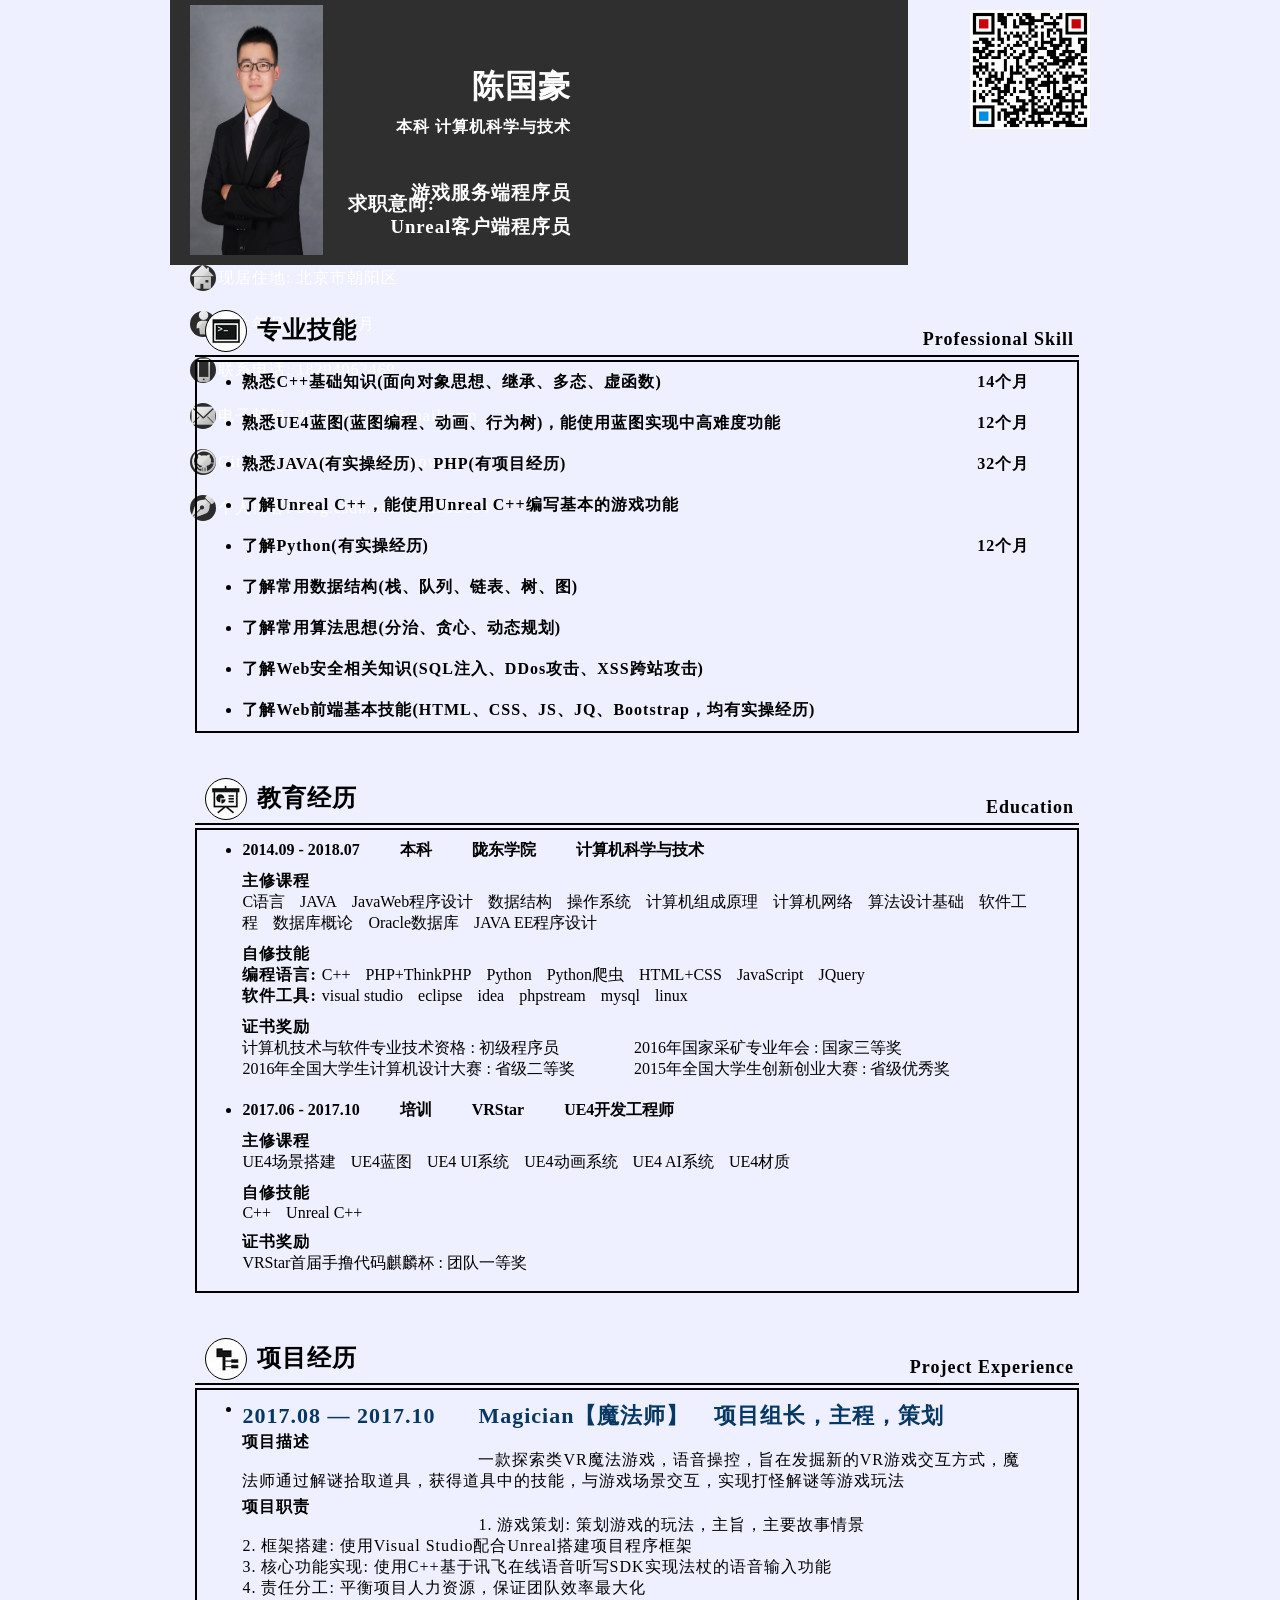
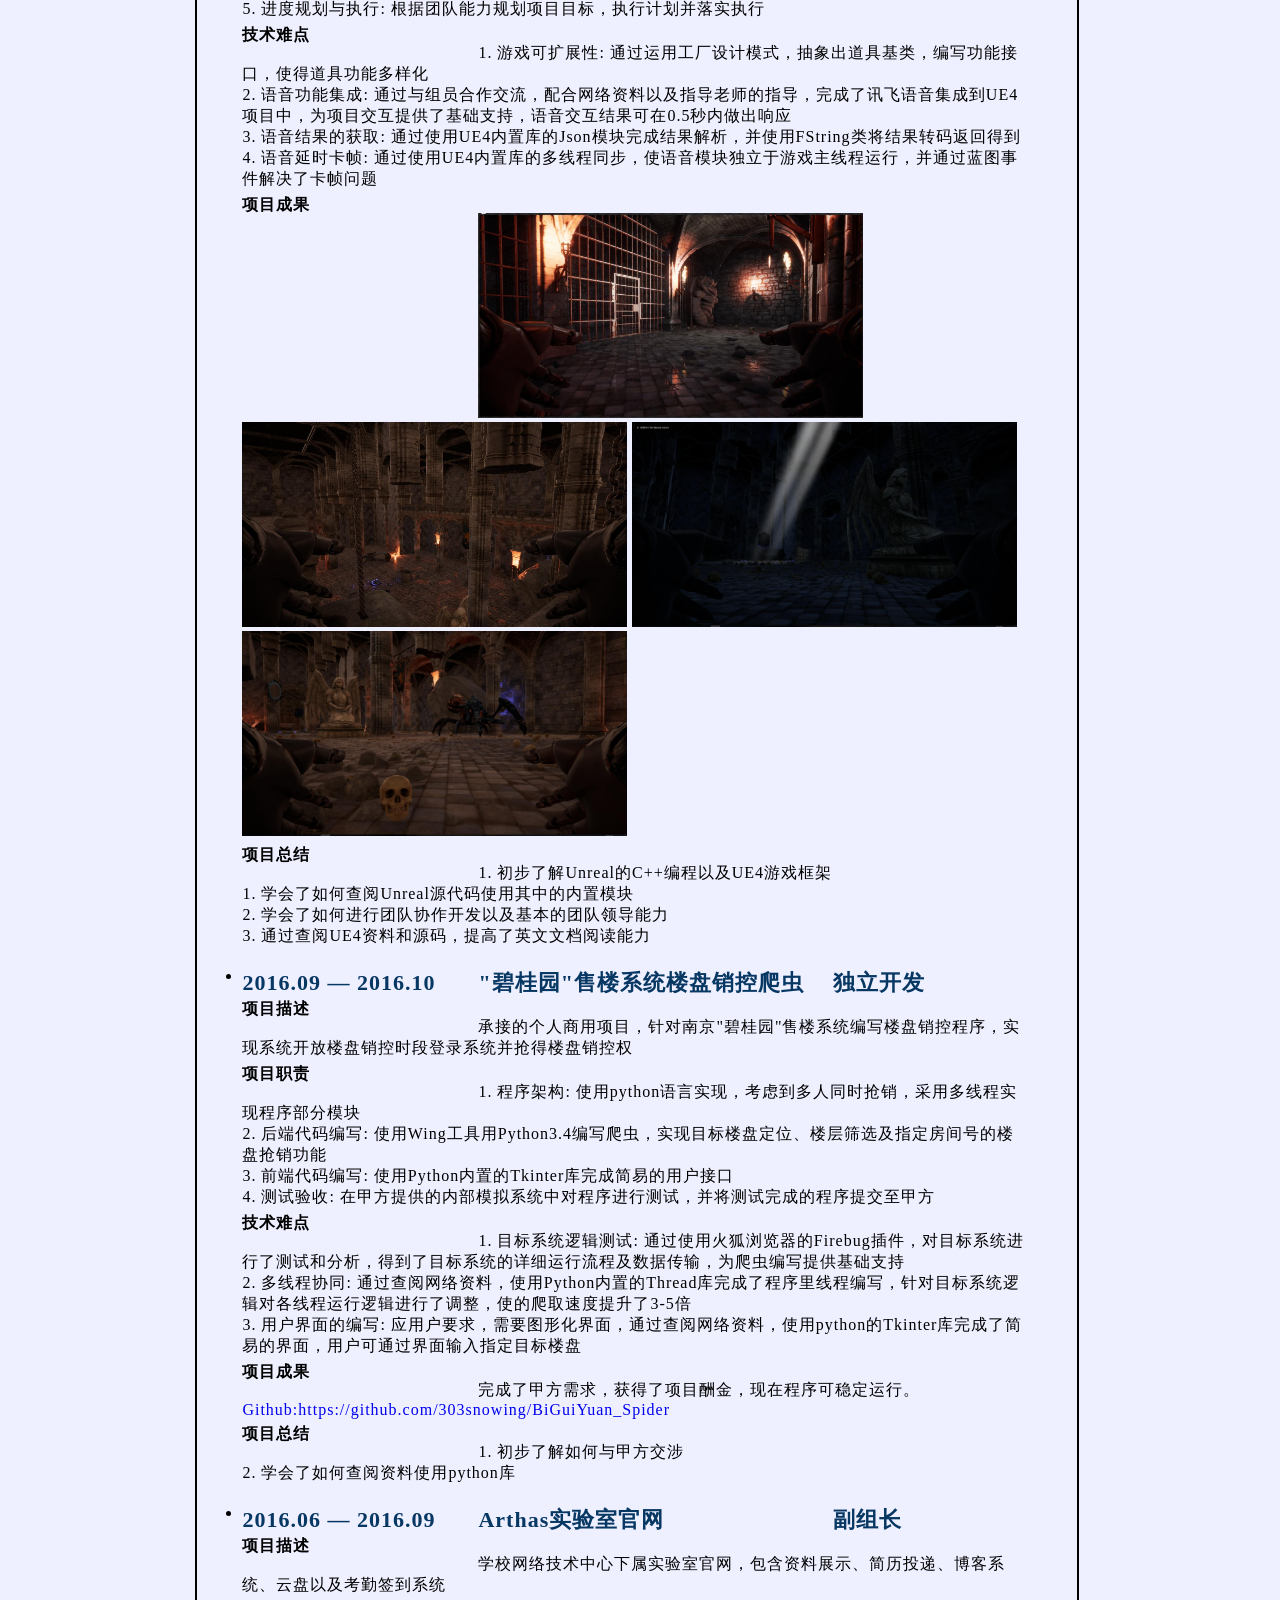
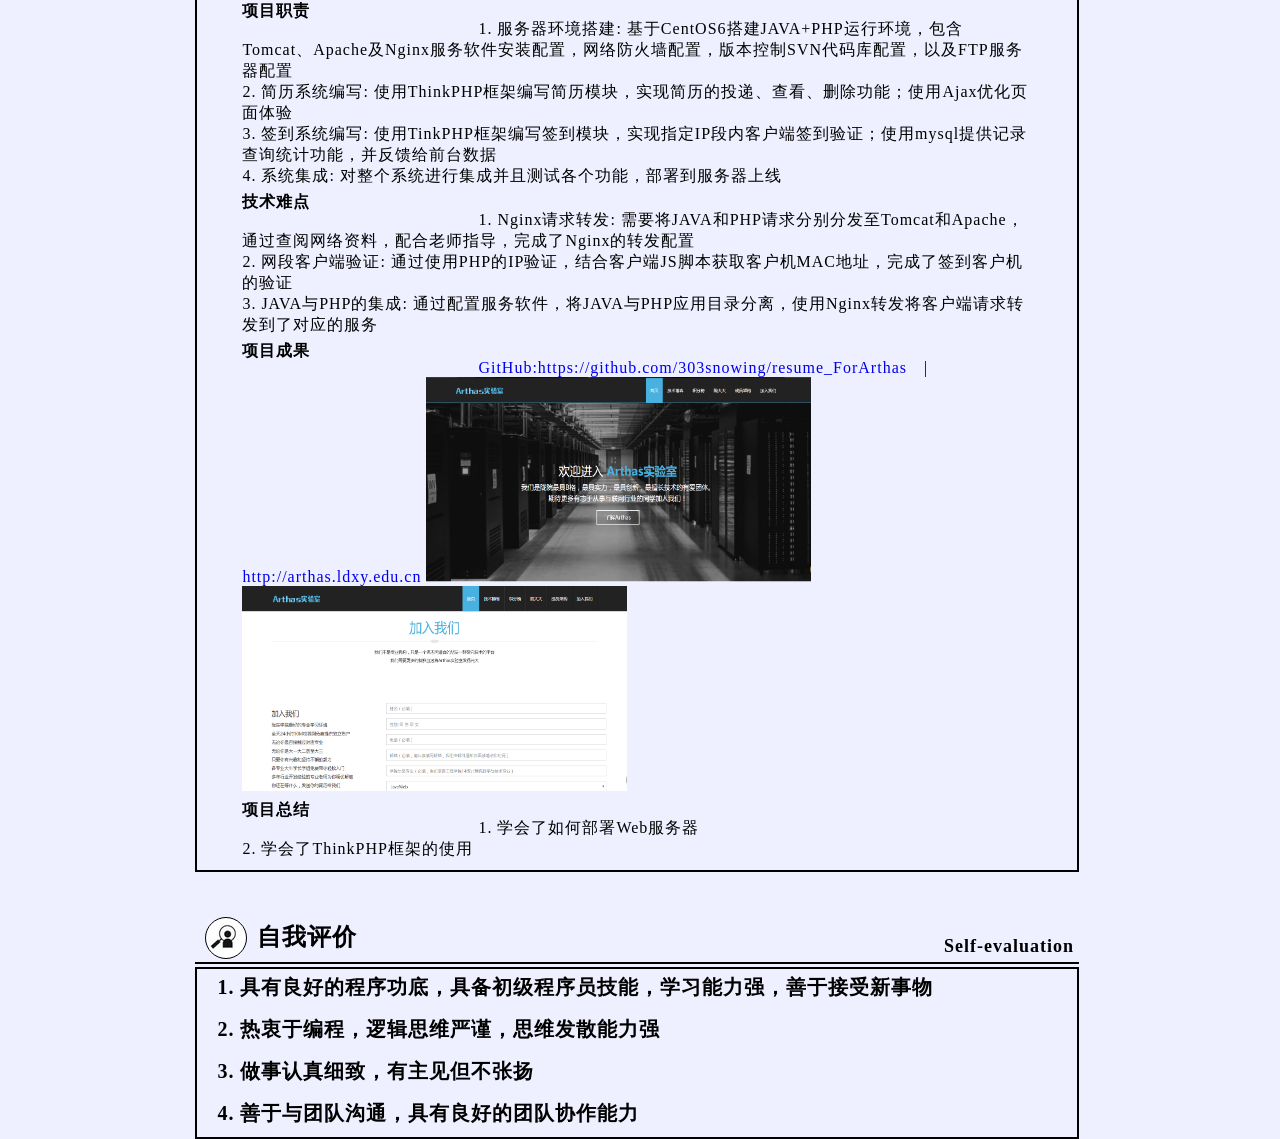
<file: resume/resume.html>
<!doctype html>
<html lang="en">
<head>
	<meta charset="UTF-8">
	<title>Guohao Chen</title>

<style>
	html{background: #eeefff;}
	*{margin: 0; padding: 0; font-family: "微软雅黑";letter-spacing: 1px;}
	a{text-decoration: none;}
	div{float: left;}
	.container{
		position: absolute;
		width: 940px;
		height: 100%;
		margin: auto;
		top: 0; right: 0; bottom: 0; left: 0;
		/*background: #eee;*/
		/*border: 1px solid #000;*/
	}

	.content{
		width: 100%;
	}

	.base-info{
		background: rgb(47,47,47);
		height: 265px;
		color: #fff;
		letter-spacing: 2px;
	}

	/*照片*/
	.my-photo{
		width: 18%;
		height: 250px;
		margin: 5px 20px auto;
		float: left;
		/*border: 1px solid #fff;*/
	}

	/*姓名 求职岗位*/
	.name-target-job{
		width: 33%;
		height: 230px;
		margin: 15px auto;
		text-align: right;

		/*border: 1px solid #fff;*/
	}
	.name-target-job h4{
		margin: 8px 15px;
		font-family: "微软雅黑";
	}
	.name-target-job h3{
		margin: 8px 15px;
		font-family: "仿宋";
	}
	.name{
		margin: 50px 15px auto 8px;
	}
	.target-title{
		position: relative;
		text-align: left;
		left: -10px;
		top: 45px;
		/*color: #ccc;*/
	}

	/*其他信息(居住地、出生年月、联系方式)*/
	.other-info{
		width: 41%;
		height: 230px;
		margin: -15px auto 10px 20px;
		text-align: left;
		line-height: 26px;

		/*border: 1px solid #fff;*/
	}
	.other-info .other-info-item{
		margin: 20px auto;
		font-size: 16px;
	}
	.other-info .other-info-item a{
		color: #fff;
	}
	.other-info .other-info-item .other-info-icon{
		float: left;
		width: 26px;
		height: 26px;
		background: url("icons.png") no-repeat;
		margin-right: 2px;
		border-radius: 26px;

		/*border: 1px solid #fff;*/
	}
	.other-info .other-info-item .addr{
		background-position: -165px -237px;
	}
	.other-info .other-info-item .birth{
		background-position: -354px -190px;
	}
	.other-info .other-info-item .tel{
		background-position: -164px -852px;
	}
	.other-info .other-info-item .mail{
		background-position: -117px -1516px;
	}
	.other-info .other-info-item .git{
		background-position: -306px -663px;
	}
	.other-info .other-info-item .blog{
		background-position: -70px -1612px;
	}
	.other-info .wechat{
		width: 120px;
		position: absolute;
		top: 10px;
		right: 20px;
	}

	/*正文*/
	.main{
		width: 94%;
		height: 1000px;
		margin: auto 2.7% auto;
		/*background: #fff;*/

		/*border: 1px solid #000;*/
	}
	.main div{
		width: 100%;
	}
	.main .title-icon{
		float: left;
		width: 40px;
		height: 40px;
		background: url("main-icons.jpg") no-repeat;
		/*background-size: 988px 3159px;*/
		margin: auto 10px auto;
		border: 1px solid #000;
		border-radius: 40px;
	}
	.main .main-item-title{
		line-height: 40px;
	}
	.main .main-item-title span{
		vertical-align: bottom;
		float: right;
		font-size: 18px;
		line-height: 18px;
		margin-top: 20px;
		margin-right: 5px;
	}
	.main .title-underline{
		width: 100%;
		margin: 5px auto 3px;
		border: 0;
		border-bottom: 2px solid #000;
	}
	/*专业技能*/
	.main .skill .skill-icon{
		background-position: -529px -960px;
	}

	.main .main-item{
		margin-top: 45px;
	}

	.main .content{
		/*height: 150px;*/
		width: 99.5%;
		border: 2px solid #000;
		font-weight: 800;
	}
	.main .content ul{
		width: 89.5%;
		float: left;
		margin-left: 45px;
	}
	.main .content ul li{
		float: left;
		width: 100%;
		margin: 10px auto;
		/*border:1px solid red;*/
	}
	.main .skill .content ul li span{
		float: right;
		margin-left: 35px;
	}

	/*教育经历*/
	.main .education .education-icon{
		background-position: -486px -960px;
	}
	.main .education .content p span{
		letter-spacing: 0;
	}
	.main .education .content .scholl span{
		/*border: 1px solid red;*/
		margin-right: 35px;
	}
	.main .education .content .class{
		margin-top: 10px;
		margin-bottom: 10px;
	}
	.main .education .content .class span{
		font-weight: 400;
		margin-right: 10px;
	}
	.main .education .content .award span{
		/*font-weight: 400;*/
		/*margin-right: 10px;*/
		float: left;
		/*border: 1px solid red;*/
		width: 48.5%;
	}

	/*项目经历*/
	.main .project .project-icon{
		background-position: -45px -552px;
	}
	.main .project .content ul li p:first-child{
		font-size: 22px;
		line-height: 22px;
		color: rgb(7,55,99);
	}
	.main .project .content ul li p{
		width: 100%;
		float: left;
		margin-top: 5px;
		font-weight: 400;
	}
	.main .project .content ul li p span{
		float: left;
		width: 30%;
		font-weight: 800;
		/*border:1px solid red;*/
		
	}
	.main .project .content ul li p img{
		width: 385px;
		height: 205px;
	}
	/*自我评价*/
	.main .evaluation .evaluation-icon{
		background-position: -310px -510px;
	}
	.main .evaluation .content p{
		width: 90%;
		float: left;
		margin: 5px auto 10px 20px;
		font-weight: 800;
		font-size: 20px;
	}

</style>


</head>
<body>
	
	<div class="container">
		
	<div class="content">
		<!-- 基本信息 -->
		<div class="base-info">
			
			<img name="myphoto" src="photo.jpg" alt="Guohao Chen" class="my-photo">

			<div class="name-target-job">
				<h1 class="name">陈国豪</h1>
				<h4>本科 计算机科学与技术</h4>
				<h3 class="target-title">求职意向:</h3>
				<h3 class="target-job">游戏服务端程序员</h3>
				<h3 class="target-job">Unreal客户端程序员</h3>
			</div>

			<div class="other-info">
				<p class="other-info-item">
					<i class="other-info-icon addr"></i>
					现居住地: 北京市朝阳区
				</p>
				<p class="other-info-item">
					<i class="other-info-icon birth"></i>
					出生年月: 1996年4月
				</p>
				<p class="other-info-item">
					<i class="other-info-icon tel"></i>
					联系电话: 18294062469
				</p>
				<p class="other-info-item">
					<i class="other-info-icon mail"></i>
					电子邮箱: 303snowing@gmail.com
				</p>
				<p class="other-info-item">
					<i class="other-info-icon git"></i>
					GitHub : <a href="https://github.com/303snowing">github.com/303snowing</a>
				</p>
				<p class="other-info-item">
					<i class="other-info-icon blog"></i>
					个人博客: <a href="http://blog.csdn.net/u012793104?viewmode=contents">blog.csdn.net/u012793104</a>
				</p>
				<img src="wechat.png" alt="wechat-QR-Code" class="wechat">
			</div>

		</div>

		<!-- 正文 -->
		<div class="main">
			
			<div class="main-item skill">
				
				<i class="title-icon skill-icon"></i>
				<h2 class="main-item-title">专业技能
					<span>Professional Skill</span>
				</h2>
				<hr class="title-underline">
				<div class="content">
					<ul>
						<li>熟悉C++基础知识(面向对象思想、继承、多态、虚函数)<span>14个月</span></li>
						<li>熟悉UE4蓝图(蓝图编程、动画、行为树)，能使用蓝图实现中高难度功能<span>12个月</span></li>
						<li>熟悉JAVA(有实操经历)、PHP(有项目经历)<span>32个月</span></li>
						<li>了解Unreal C++，能使用Unreal C++编写基本的游戏功能<span></span></li>
						<li>了解Python(有实操经历)<span>12个月</span></li>
						<li>了解常用数据结构(栈、队列、链表、树、图)<span></span></li>
						<li>了解常用算法思想(分治、贪心、动态规划)<span></span></li>
						<li>了解Web安全相关知识(SQL注入、DDos攻击、XSS跨站攻击)<span></span></li>
						<li>了解Web前端基本技能(HTML、CSS、JS、JQ、Bootstrap，均有实操经历)<span></span></li>
					</ul>
				</div>

			</div>


			<div class="main-item education">
				
				<i class="title-icon education-icon"></i>
				<h2 class="main-item-title">教育经历
					<span>Education</span>
				</h2>
				<hr class="title-underline">
				<div class="content">
					<ul>
						<li>
							
							<p class="scholl">
								<span>2014.09 - 2018.07</span>
								<span>本科</span>
								<span>陇东学院</span>
								<span>计算机科学与技术</span>
							</p>
							<p class="class">主修课程<br>
								<span>C语言</span>
								<span>JAVA</span>
								<span>JavaWeb程序设计</span>
								<span>数据结构</span>
								<span>操作系统</span>
								<span>计算机组成原理</span>
								<span>计算机网络</span>
								<span>算法设计基础</span>
								<span>软件工程</span>
								<span>数据库概论</span>
								<span>Oracle数据库</span>
								<span>JAVA EE程序设计</span>
							</p>
							<p class="class">自修技能<br>
							编程语言:
								<span>C++</span>
								<span>PHP+ThinkPHP</span>
								<span>Python</span>
								<span>Python爬虫</span>
								<span>HTML+CSS</span>
								<span>JavaScript</span>
								<span>JQuery</span>
								<br>
							软件工具:
								<span>visual studio</span>
								<span>eclipse</span>
								<span>idea</span>
								<span>phpstream</span>
								<span>mysql</span>
								<span>linux</span>
							</p>
							<p class="class award">证书奖励<br>
								<span>计算机技术与软件专业技术资格 : 初级程序员</span>
								<span>2016年国家采矿专业年会 : 国家三等奖</span>
								<span>2016年全国大学生计算机设计大赛 : 省级二等奖</span>
								<span>2015年全国大学生创新创业大赛 : 省级优秀奖</span>
							</p>

						</li>
						<!-- <li style="list-style:none;">&nbsp;</li> -->
						<li>
							<p class="scholl">
								<span>2017.06 - 2017.10</span>
								<span>培训</span>
								<span>VRStar</span>
								<span>UE4开发工程师</span>
							</p>
							<p class="class">主修课程<br>
								<span>UE4场景搭建</span>
								<span>UE4蓝图</span>
								<span>UE4 UI系统</span>
								<span>UE4动画系统</span>
								<span>UE4 AI系统</span>
								<span>UE4材质</span>
							</p>
							<p class="class">自修技能<br>
								<span>C++</span>
								<span>Unreal C++</span>
							</p>
							<p class="class award">证书奖励<br>
								<span>VRStar首届手撸代码麒麟杯 : 团队一等奖</span>
								<br>
							</p>
						
						</li>
					</ul>
				</div>

			</div>

			<div class="main-item project">
				
				<i class="title-icon project-icon"></i>
				<h2 class="main-item-title">项目经历
					<span>Project Experience</span>
				</h2>
				<hr class="title-underline">
				<div class="content">
					<ul>
						<li>
							<p>
								<span>2017.08 — 2017.10</span>
								<span>Magician【魔法师】</span>
								<span>项目组长，主程，策划</span>
							</p>
							<p>
								<span>项目描述</span><br>
								一款探索类VR魔法游戏，语音操控，旨在发掘新的VR游戏交互方式，魔法师通过解谜拾取道具，获得道具中的技能，与游戏场景交互，实现打怪解谜等游戏玩法
							</p>
							<p>
								<span>项目职责</span><br>
								1. 游戏策划: 策划游戏的玩法，主旨，主要故事情景<br>
								2. 框架搭建: 使用Visual Studio配合Unreal搭建项目程序框架<br>
								3. 核心功能实现: 使用C++基于讯飞在线语音听写SDK实现法杖的语音输入功能<br>
								4. 责任分工: 平衡项目人力资源，保证团队效率最大化<br>
								5. 进度规划与执行: 根据团队能力规划项目目标，执行计划并落实执行
							</p>
							<p>
								<span>技术难点</span><br>
								1. 游戏可扩展性: 通过运用工厂设计模式，抽象出道具基类，编写功能接口，使得道具功能多样化<br>
								2. 语音功能集成: 通过与组员合作交流，配合网络资料以及指导老师的指导，完成了讯飞语音集成到UE4项目中，为项目交互提供了基础支持，语音交互结果可在0.5秒内做出响应<br>
								3. 语音结果的获取: 通过使用UE4内置库的Json模块完成结果解析，并使用FString类将结果转码返回得到<br>
								4. 语音延时卡帧: 通过使用UE4内置库的多线程同步，使语音模块独立于游戏主线程运行，并通过蓝图事件解决了卡帧问题
							</p>
							<p>
								<span>项目成果</span><br>
								<img src="project_1.jpg" alt="" class="project-img">
								<img src="project_2.jpg" alt="" class="project-img">
								<img src="project_3.jpg" alt="" class="project-img">
								<img src="project_4.jpg" alt="" class="project-img">
							</p>
							<p>
								<span>项目总结</span><br>
								1. 初步了解Unreal的C++编程以及UE4游戏框架<br>
								1. 学会了如何查阅Unreal源代码使用其中的内置模块<br>
								2. 学会了如何进行团队协作开发以及基本的团队领导能力<br>
								3. 通过查阅UE4资料和源码，提高了英文文档阅读能力
							</p>
						</li>
						<li>
							<p>
								<span>2016.09 — 2016.10</span>
								<span style="width:45%">"碧桂园"售楼系统楼盘销控爬虫</span>
								<span style="width:20%">独立开发</span>
							</p>
							<p>
								<span>项目描述</span><br>
								承接的个人商用项目，针对南京"碧桂园"售楼系统编写楼盘销控程序，实现系统开放楼盘销控时段登录系统并抢得楼盘销控权
							</p>
							<p>
								<span>项目职责</span><br>
								1. 程序架构: 使用python语言实现，考虑到多人同时抢销，采用多线程实现程序部分模块<br>
								2. 后端代码编写: 使用Wing工具用Python3.4编写爬虫，实现目标楼盘定位、楼层筛选及指定房间号的楼盘抢销功能<br>
								3. 前端代码编写: 使用Python内置的Tkinter库完成简易的用户接口<br>
								4. 测试验收: 在甲方提供的内部模拟系统中对程序进行测试，并将测试完成的程序提交至甲方
							</p>
							<p>
								<span>技术难点</span><br>
								1. 目标系统逻辑测试: 通过使用火狐浏览器的Firebug插件，对目标系统进行了测试和分析，得到了目标系统的详细运行流程及数据传输，为爬虫编写提供基础支持<br>
								2. 多线程协同: 通过查阅网络资料，使用Python内置的Thread库完成了程序里线程编写，针对目标系统逻辑对各线程运行逻辑进行了调整，使的爬取速度提升了3-5倍<br>
								3. 用户界面的编写: 应用户要求，需要图形化界面，通过查阅网络资料，使用python的Tkinter库完成了简易的界面，用户可通过界面输入指定目标楼盘
							</p>
							<p>
								<span>项目成果</span><br>
								完成了甲方需求，获得了项目酬金，现在程序可稳定运行。<a target="_blank" href="https://github.com/303snowing/BiGuiYuan_Spider">Github:https://github.com/303snowing/BiGuiYuan_Spider</a>
								<!-- <img src="project_python_1.png" alt="" class="project-img">
								<img src="project_python_2.png" alt="" class="project-img"> -->
							</p>
							<p>
								<span>项目总结</span><br>
								1. 初步了解如何与甲方交涉<br>
								2. 学会了如何查阅资料使用python库
							</p>
						</li>
						<li>
							<p>
								<span>2016.06 — 2016.09</span>
								<span style="width:45%">Arthas实验室官网</span>
								<span style="width:20%">副组长</span>
							</p>
							<p>
								<span>项目描述</span><br>
								学校网络技术中心下属实验室官网，包含资料展示、简历投递、博客系统、云盘以及考勤签到系统
							</p>
							<p>
								<span>项目职责</span><br>
								1. 服务器环境搭建: 基于CentOS6搭建JAVA+PHP运行环境，包含Tomcat、Apache及Nginx服务软件安装配置，网络防火墙配置，版本控制SVN代码库配置，以及FTP服务器配置<br>
								2. 简历系统编写: 使用ThinkPHP框架编写简历模块，实现简历的投递、查看、删除功能；使用Ajax优化页面体验<br>
								3. 签到系统编写: 使用TinkPHP框架编写签到模块，实现指定IP段内客户端签到验证；使用mysql提供记录查询统计功能，并反馈给前台数据<br>
								4. 系统集成: 对整个系统进行集成并且测试各个功能，部署到服务器上线
							</p>
							<p>
								<span>技术难点</span><br>
								1. Nginx请求转发: 需要将JAVA和PHP请求分别分发至Tomcat和Apache，通过查阅网络资料，配合老师指导，完成了Nginx的转发配置<br>
								2. 网段客户端验证: 通过使用PHP的IP验证，结合客户端JS脚本获取客户机MAC地址，完成了签到客户机的验证<br>
								3. JAVA与PHP的集成: 通过配置服务软件，将JAVA与PHP应用目录分离，使用Nginx转发将客户端请求转发到了对应的服务
							</p>
							<p>
								<span>项目成果</span><br>
								<a target="_blank" href="https://github.com/303snowing/resume_ForArthas">GitHub:https://github.com/303snowing/resume_ForArthas</a>&emsp;|&emsp;
								<a target="_blank" href="http://arthas.ldxy.edu.cn">http://arthas.ldxy.edu.cn</a>
								<img src="project-arthas_1.png" alt="" class="project-img">
								<img src="project-arthas_2.png" alt="" class="project-img">
							</p>
							<p>
								<span>项目总结</span><br>
								1. 学会了如何部署Web服务器<br>
								2. 学会了ThinkPHP框架的使用
							</p>
						</li>
					</ul>
				</div>

			</div>

			<div class="main-item evaluation">
				
				<i class="title-icon evaluation-icon"></i>
				<h2 class="main-item-title">自我评价
					<span>Self-evaluation</span>
				</h2>
				<hr class="title-underline">
				<div class="content">
					<p>1. 具有良好的程序功底，具备初级程序员技能，学习能力强，善于接受新事物</p>
					<p>2. 热衷于编程，逻辑思维严谨，思维发散能力强</p>
					<p>3. 做事认真细致，有主见但不张扬</p>
					<p>4. 善于与团队沟通，具有良好的团队协作能力</p>
					<!-- <p>*&nbsp;&nbsp;年轻人应该将青春贡献给自己的未来</p> -->
				</div>

			</div>

		</div>

	</div>

	</div>

</body>
</html>
</file>
